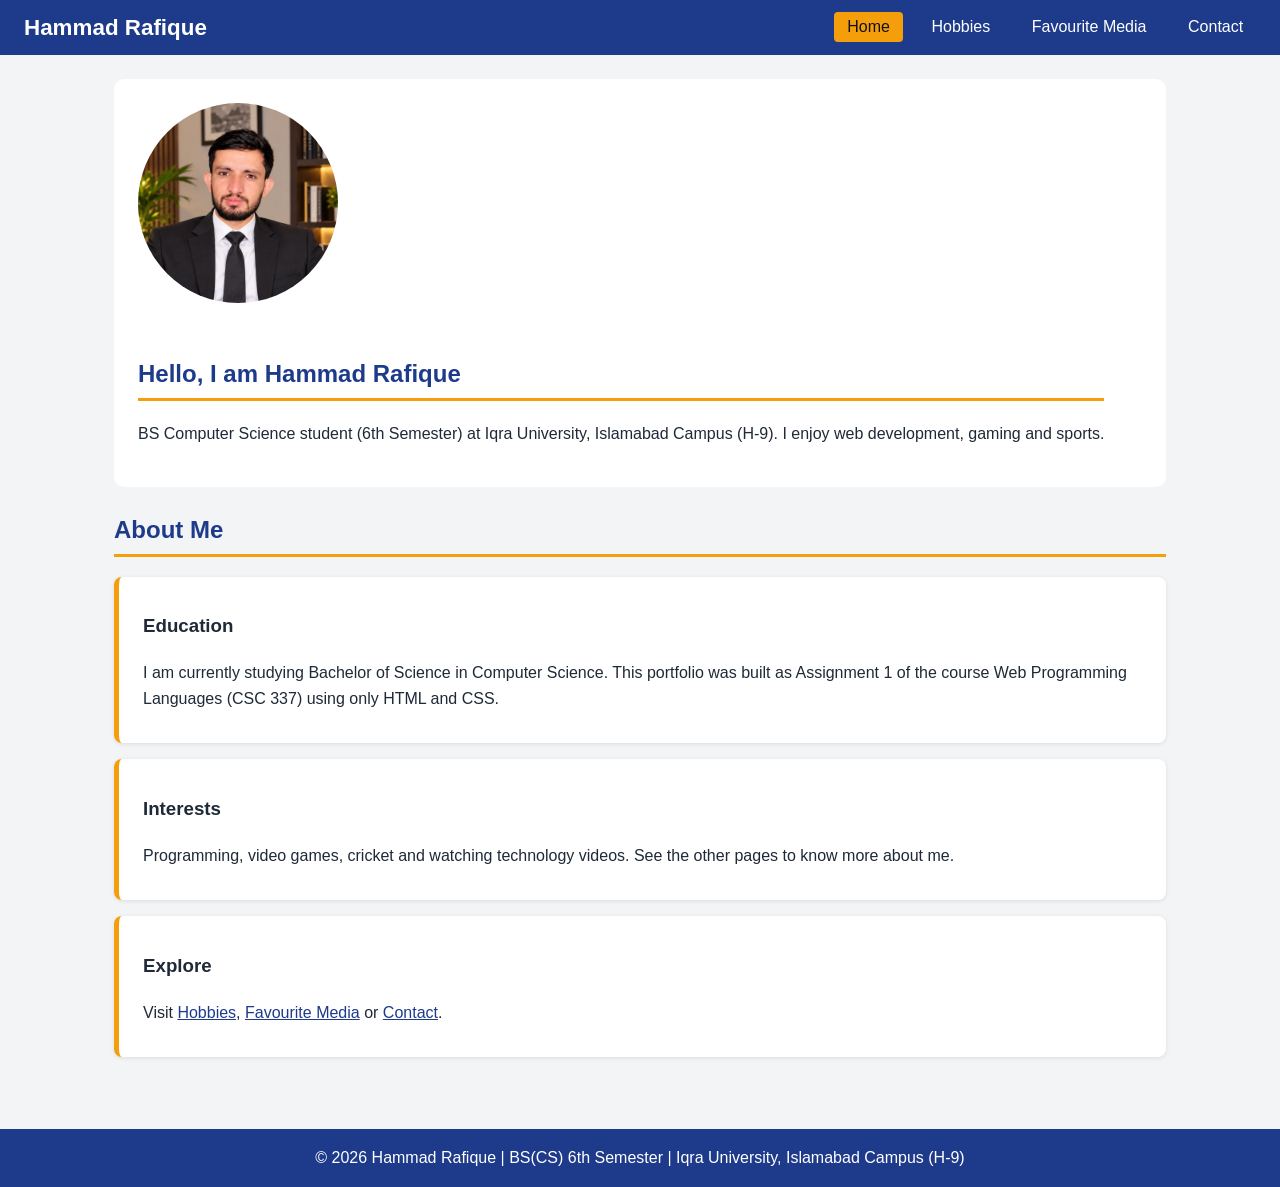
<file: index.html>
<!DOCTYPE html>
<html lang="en">
<head>
<meta charset="utf-8">
<meta name="viewport" content="width=device-width, initial-scale=1">
<meta name="author" content="Hammad Rafique">
<link rel="icon" type="image/svg+xml" href="images/favicon.svg">
<link rel="stylesheet" href="css/style.css">
<meta name="description" content="Portfolio of Hammad Rafique, BS Computer Science student at Iqra University Islamabad.">
<title>Home | Hammad Rafique Portfolio</title>
</head>
<body>
<header class="site-header">
  <h1 class="logo">Hammad Rafique</h1>
  <nav>
    <ul class="nav-list">
        <li><a href="index.html" class="active">Home</a></li>
        <li><a href="hobbies.html">Hobbies</a></li>
        <li><a href="media.html">Favourite Media</a></li>
        <li><a href="contact.html">Contact</a></li>
    </ul>
  </nav>
</header>
<main>
<section class="hero">
  <img class="avatar" src="images/profile.png" alt="Profile picture of Hammad Rafique" width="200" height="200">
  <div>
    <h2>Hello, I am Hammad Rafique</h2>
    <p>BS Computer Science student (6th Semester) at Iqra University, Islamabad Campus (H-9). I enjoy web development, gaming and sports.</p>
  </div>
</section>
<section>
  <h2>About Me</h2>
  <article class="card">
    <h3>Education</h3>
    <p>I am currently studying Bachelor of Science in Computer Science. This portfolio was built as Assignment 1 of the course Web Programming Languages (CSC 337) using only HTML and CSS.</p>
  </article>
  <article class="card">
    <h3>Interests</h3>
    <p>Programming, video games, cricket and watching technology videos. See the other pages to know more about me.</p>
  </article>
  <article class="card">
    <h3>Explore</h3>
    <p>Visit <a href="hobbies.html">Hobbies</a>, <a href="media.html">Favourite Media</a> or <a href="contact.html">Contact</a>.</p>
  </article>
</section>
</main>
<footer class="site-footer">
  <p>&copy; 2026 Hammad Rafique | BS(CS) 6th Semester | Iqra University, Islamabad Campus (H-9)</p>
</footer>
</body>
</html>
</file>
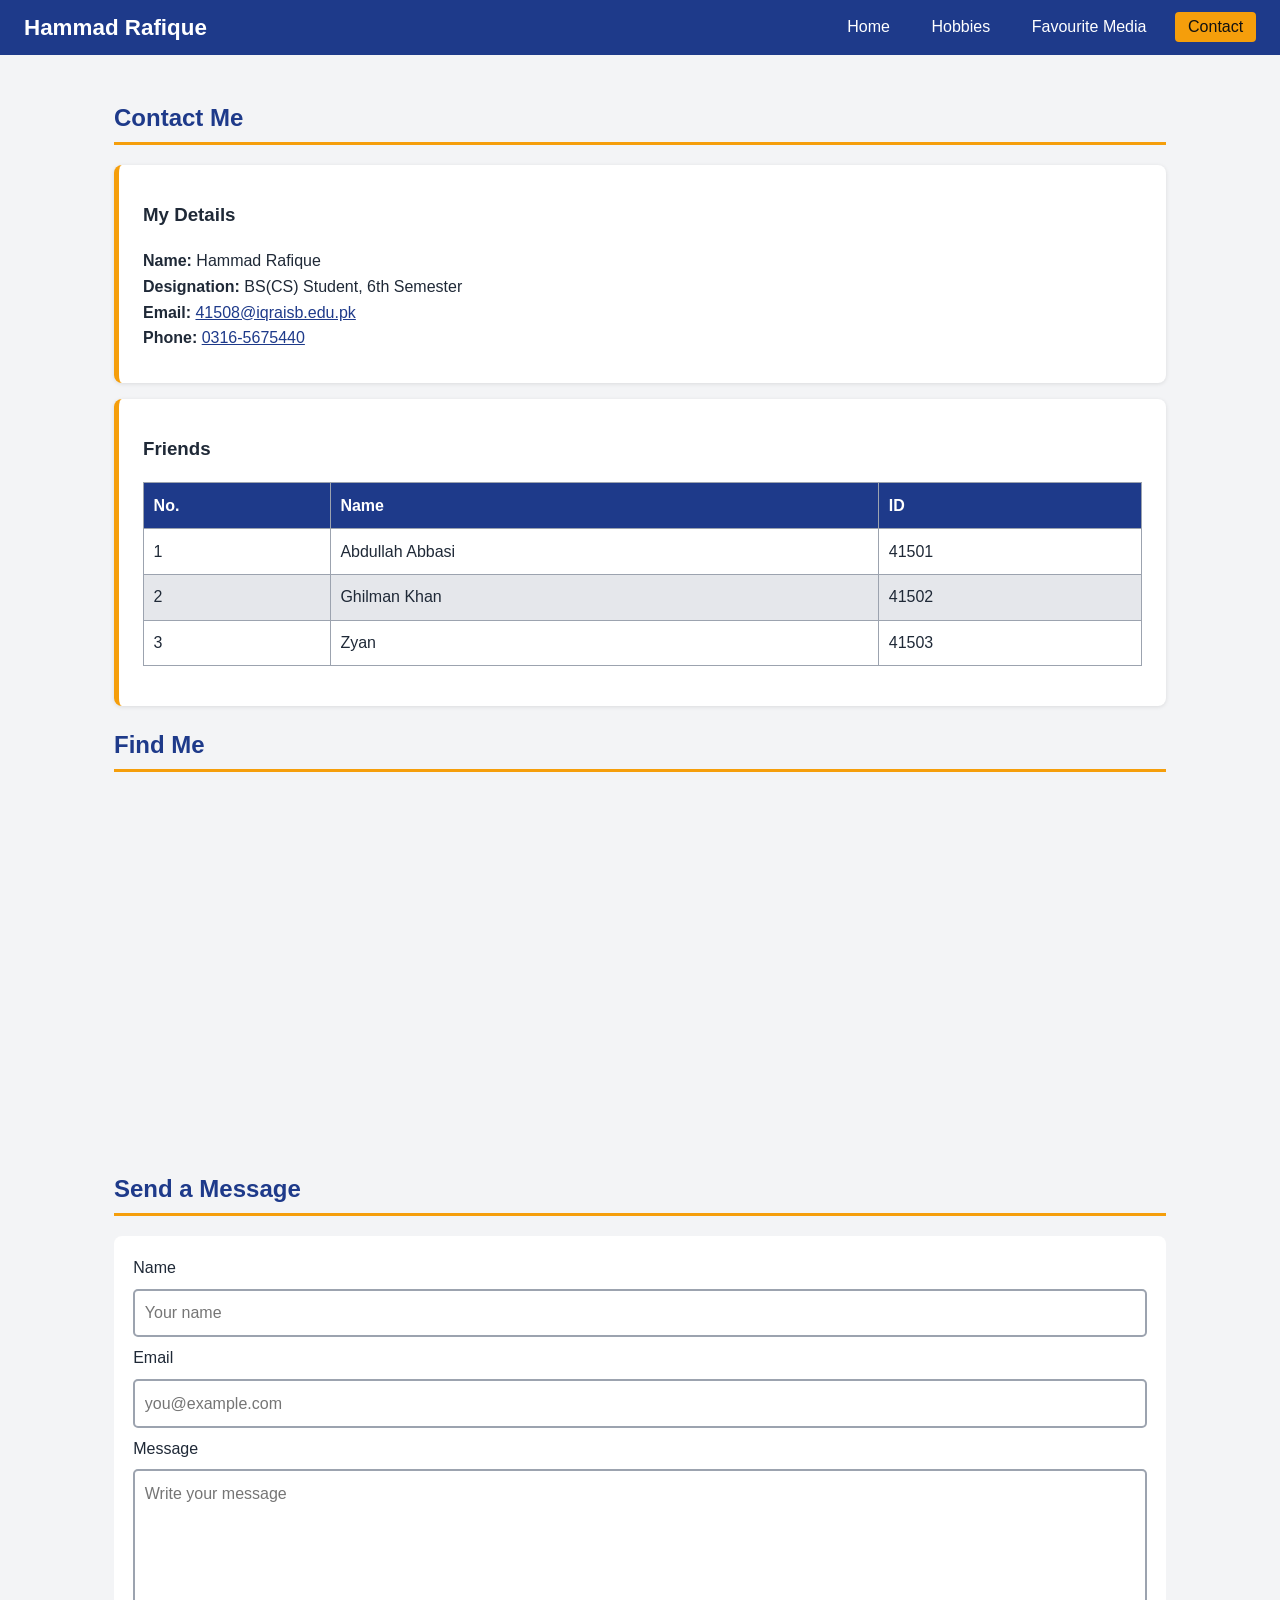
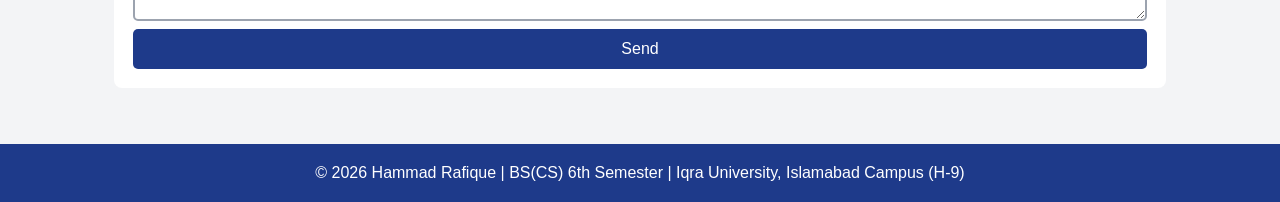
<file: contact.html>
<!DOCTYPE html>
<html lang="en">
<head>
<meta charset="utf-8">
<meta name="viewport" content="width=device-width, initial-scale=1">
<meta name="author" content="Hammad Rafique">
<link rel="icon" type="image/svg+xml" href="images/favicon.svg">
<link rel="stylesheet" href="css/style.css">
<meta name="description" content="Contact details, location and contact form of Hammad Rafique.">
<title>Contact | Hammad Rafique Portfolio</title>
</head>
<body>
<header class="site-header">
  <h1 class="logo">Hammad Rafique</h1>
  <nav>
    <ul class="nav-list">
        <li><a href="index.html">Home</a></li>
        <li><a href="hobbies.html">Hobbies</a></li>
        <li><a href="media.html">Favourite Media</a></li>
        <li><a href="contact.html" class="active">Contact</a></li>
    </ul>
  </nav>
</header>
<main>
<section>
  <h2>Contact Me</h2>
  <article class="card">
    <h3>My Details</h3>
    <ul class="plain">
      <li><strong>Name:</strong> Hammad Rafique</li>
      <li><strong>Designation:</strong> BS(CS) Student, 6th Semester</li>
      <li><strong>Email:</strong> <a href="mailto:41508@iqraisb.edu.pk">41508@iqraisb.edu.pk</a></li>
      <li><strong>Phone:</strong> <a href="tel:+923165675440">0316-5675440</a></li>
    </ul>
  </article>
  <article class="card">
    <h3>Friends</h3>
    <div class="table-wrap">
    <table>
      <thead><tr><th>No.</th><th>Name</th><th>ID</th></tr></thead>
      <tbody>
        <tr><td>1</td><td>Abdullah Abbasi</td><td>41501</td></tr>
        <tr><td>2</td><td>Ghilman Khan</td><td>41502</td></tr>
        <tr><td>3</td><td>Zyan</td><td>41503</td></tr>
      </tbody>
    </table>
    </div>
  </article>
</section>
<section>
  <h2>Find Me</h2>
  <div class="map"><iframe src="https://maps.google.com/maps?q=Iqra+University+Islamabad+Campus+H-9&amp;output=embed" title="Google Map of Iqra University Islamabad Campus H-9" allowfullscreen></iframe></div>
</section>
<section>
  <h2>Send a Message</h2>
  <form action="#" method="post">
    <label for="name">Name</label>
    <input type="text" id="name" name="name" placeholder="Your name">
    <label for="email">Email</label>
    <input type="email" id="email" name="email" placeholder="you@example.com">
    <label for="message">Message</label>
    <textarea id="message" name="message" rows="5" placeholder="Write your message"></textarea>
    <button type="submit">Send</button>
  </form>
</section>
</main>
<footer class="site-footer">
  <p>&copy; 2026 Hammad Rafique | BS(CS) 6th Semester | Iqra University, Islamabad Campus (H-9)</p>
</footer>
</body>
</html>
</file>
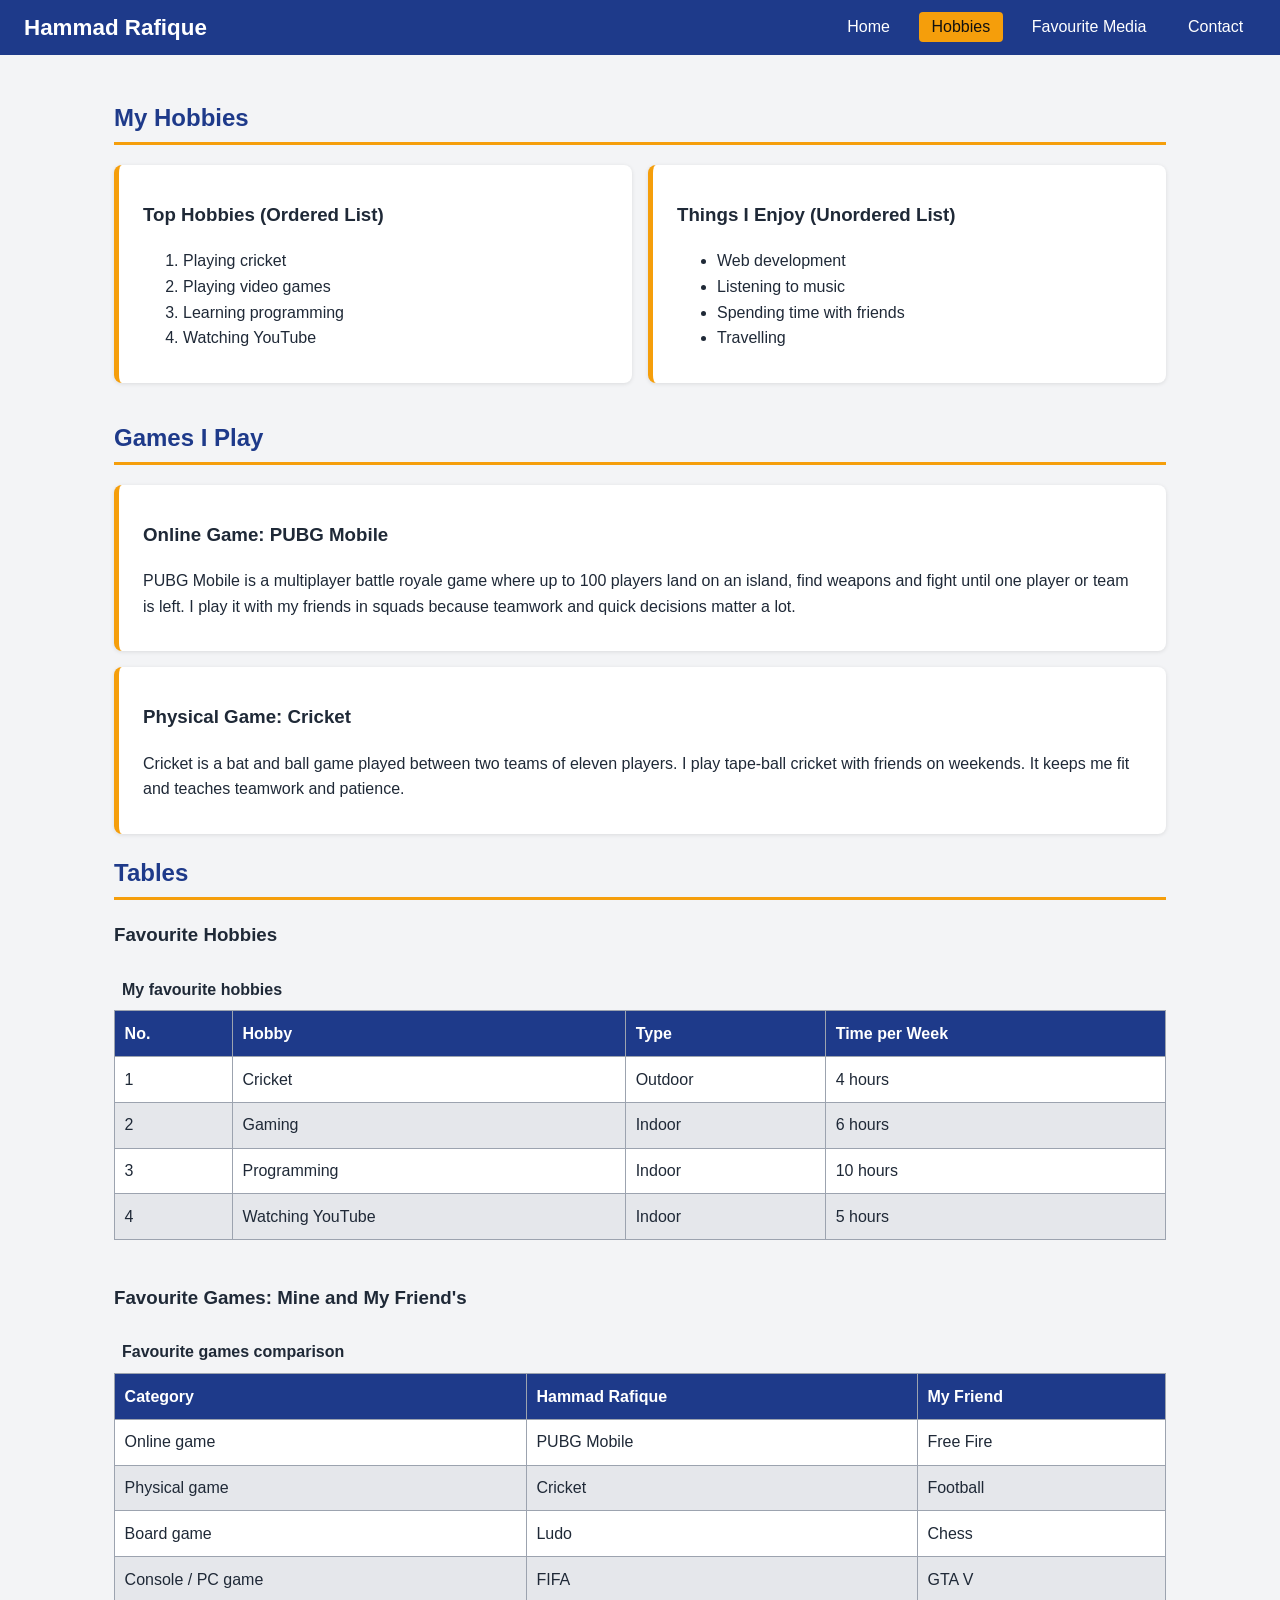
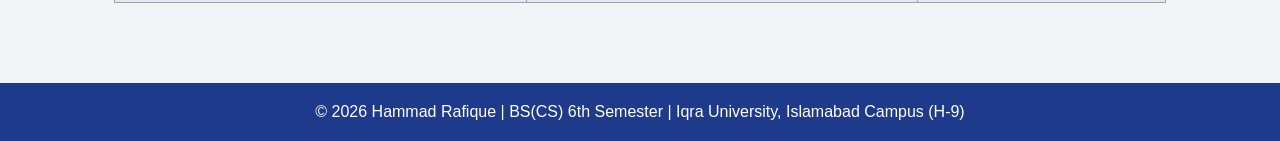
<file: hobbies.html>
<!DOCTYPE html>
<html lang="en">
<head>
<meta charset="utf-8">
<meta name="viewport" content="width=device-width, initial-scale=1">
<meta name="author" content="Hammad Rafique">
<link rel="icon" type="image/svg+xml" href="images/favicon.svg">
<link rel="stylesheet" href="css/style.css">
<meta name="description" content="My hobbies, favourite games and lists.">
<title>Hobbies | Hammad Rafique Portfolio</title>
</head>
<body>
<header class="site-header">
  <h1 class="logo">Hammad Rafique</h1>
  <nav>
    <ul class="nav-list">
        <li><a href="index.html">Home</a></li>
        <li><a href="hobbies.html" class="active">Hobbies</a></li>
        <li><a href="media.html">Favourite Media</a></li>
        <li><a href="contact.html">Contact</a></li>
    </ul>
  </nav>
</header>
<main>
<section>
  <h2>My Hobbies</h2>
  <div class="two-lists">
    <article class="card">
      <h3>Top Hobbies (Ordered List)</h3>
      <ol>
        <li>Playing cricket</li>
        <li>Playing video games</li>
        <li>Learning programming</li>
        <li>Watching YouTube</li>
      </ol>
    </article>
    <article class="card">
      <h3>Things I Enjoy (Unordered List)</h3>
      <ul>
        <li>Web development</li>
        <li>Listening to music</li>
        <li>Spending time with friends</li>
        <li>Travelling</li>
      </ul>
    </article>
  </div>
</section>
<section>
  <h2>Games I Play</h2>
  <article class="card">
    <h3>Online Game: PUBG Mobile</h3>
    <p>PUBG Mobile is a multiplayer battle royale game where up to 100 players land on an island, find weapons and fight until one player or team is left. I play it with my friends in squads because teamwork and quick decisions matter a lot.</p>
  </article>
  <article class="card">
    <h3>Physical Game: Cricket</h3>
    <p>Cricket is a bat and ball game played between two teams of eleven players. I play tape-ball cricket with friends on weekends. It keeps me fit and teaches teamwork and patience.</p>
  </article>
</section>
<section>
  <h2>Tables</h2>
  <h3>Favourite Hobbies</h3>
  <div class="table-wrap">
  <table>
    <caption>My favourite hobbies</caption>
    <thead><tr><th>No.</th><th>Hobby</th><th>Type</th><th>Time per Week</th></tr></thead>
    <tbody>
      <tr><td>1</td><td>Cricket</td><td>Outdoor</td><td>4 hours</td></tr>
      <tr><td>2</td><td>Gaming</td><td>Indoor</td><td>6 hours</td></tr>
      <tr><td>3</td><td>Programming</td><td>Indoor</td><td>10 hours</td></tr>
      <tr><td>4</td><td>Watching YouTube</td><td>Indoor</td><td>5 hours</td></tr>
    </tbody>
  </table>
  </div>
  <h3>Favourite Games: Mine and My Friend's</h3>
  <div class="table-wrap">
  <table>
    <caption>Favourite games comparison</caption>
    <thead><tr><th>Category</th><th>Hammad Rafique</th><th>My Friend</th></tr></thead>
    <tbody>
      <tr><td>Online game</td><td>PUBG Mobile</td><td>Free Fire</td></tr>
      <tr><td>Physical game</td><td>Cricket</td><td>Football</td></tr>
      <tr><td>Board game</td><td>Ludo</td><td>Chess</td></tr>
      <tr><td>Console / PC game</td><td>FIFA</td><td>GTA V</td></tr>
    </tbody>
  </table>
  </div>
</section>
</main>
<footer class="site-footer">
  <p>&copy; 2026 Hammad Rafique | BS(CS) 6th Semester | Iqra University, Islamabad Campus (H-9)</p>
</footer>
</body>
</html>
</file>
<file: css/style.css>
:root{--primary:#1e3a8a;--accent:#f59e0b;--bg:#f3f4f6;--text:#1f2937;--card:#fff;--gap:1rem}
*,*::before,*::after{box-sizing:border-box}
body{margin:0;font-family:Arial,Helvetica,sans-serif;background:var(--bg);color:var(--text);line-height:1.6}
a{color:var(--primary)}
img,iframe{max-width:100%}
/* header: sticky positioning + flexbox nav */
.site-header{position:sticky;top:0;z-index:10;background:var(--primary);color:#fff;display:flex;justify-content:space-between;align-items:center;flex-wrap:wrap;padding:.6rem 1.5rem}
.logo{margin:0;font-size:1.4rem}
.nav-list{display:flex;gap:var(--gap);list-style:none;margin:0;padding:0;flex-wrap:wrap}
.nav-list a{color:#fff;text-decoration:none;padding:.4rem .8rem;border-radius:4px}
.nav-list a:hover,.nav-list a.active{background:var(--accent);color:#111}
main{max-width:1100px;margin:0 auto;padding:1.5rem}
h2{color:var(--primary);border-bottom:3px solid var(--accent);padding-bottom:.3rem}
.hero{display:flex;gap:2rem;align-items:center;background:var(--card);padding:1.5rem;border-radius:10px;margin-bottom:1.5rem;flex-wrap:wrap}
.avatar{border-radius:50%;object-fit:cover}
.card{background:var(--card);padding:1rem 1.5rem;margin-bottom:var(--gap);border-radius:8px;border-left:5px solid var(--accent);box-shadow:0 1px 4px rgba(0,0,0,.1)}
.two-lists{display:grid;grid-template-columns:1fr 1fr;gap:var(--gap)}
.plain{list-style:none;padding:0}
/* tables */
.table-wrap{overflow-x:auto}
table{width:100%;border-collapse:collapse;background:var(--card);margin-bottom:1.5rem}
caption{font-weight:bold;padding:.5rem;text-align:left}
th,td{border:1px solid #9ca3af;padding:.6rem;text-align:left}
th{background:var(--primary);color:#fff}
tbody tr:nth-child(even){background:#e5e7eb}
tbody tr:hover{background:var(--accent);color:#111;cursor:pointer}
/* media page: grid two columns */
.media-grid{display:grid;grid-template-columns:1fr 1fr;gap:1.5rem}
figure{margin:0 0 var(--gap);background:var(--card);padding:.6rem;border-radius:8px}
figure img{width:100%;height:auto;display:block}
figcaption{font-size:.9rem;text-align:center;padding-top:.3rem}
.video{position:relative;padding-bottom:56.25%;height:0;margin-bottom:var(--gap)}
.video iframe{position:absolute;top:0;left:0;width:100%;height:100%;border:0}
.map iframe{width:100%;height:350px;border:0}
/* form */
form{background:var(--card);padding:1.2rem;border-radius:8px;display:flex;flex-direction:column;gap:.5rem}
input,textarea{padding:.6rem;border:2px solid #9ca3af;border-radius:5px;font:inherit;width:100%}
input:focus,textarea:focus{outline:none;border-color:var(--primary);background:#eff6ff}
button{background:var(--primary);color:#fff;border:0;padding:.7rem;border-radius:5px;font-size:1rem;cursor:pointer}
button:hover{background:var(--accent);color:#111}
.site-footer{background:var(--primary);color:#fff;text-align:center;padding:1rem;margin-top:2rem}
.site-footer p{margin:0}
/* responsive */
@media (max-width:768px){
 .two-lists,.media-grid{grid-template-columns:1fr}
 .site-header{flex-direction:column;gap:.4rem}
 .hero{flex-direction:column;text-align:center}
}
@media (max-width:375px){
 main{padding:1rem .75rem}
 .nav-list{justify-content:center;gap:.3rem}
 .nav-list a{padding:.3rem .5rem;font-size:.9rem}
 th,td{padding:.4rem;font-size:.9rem}
}
</file>
